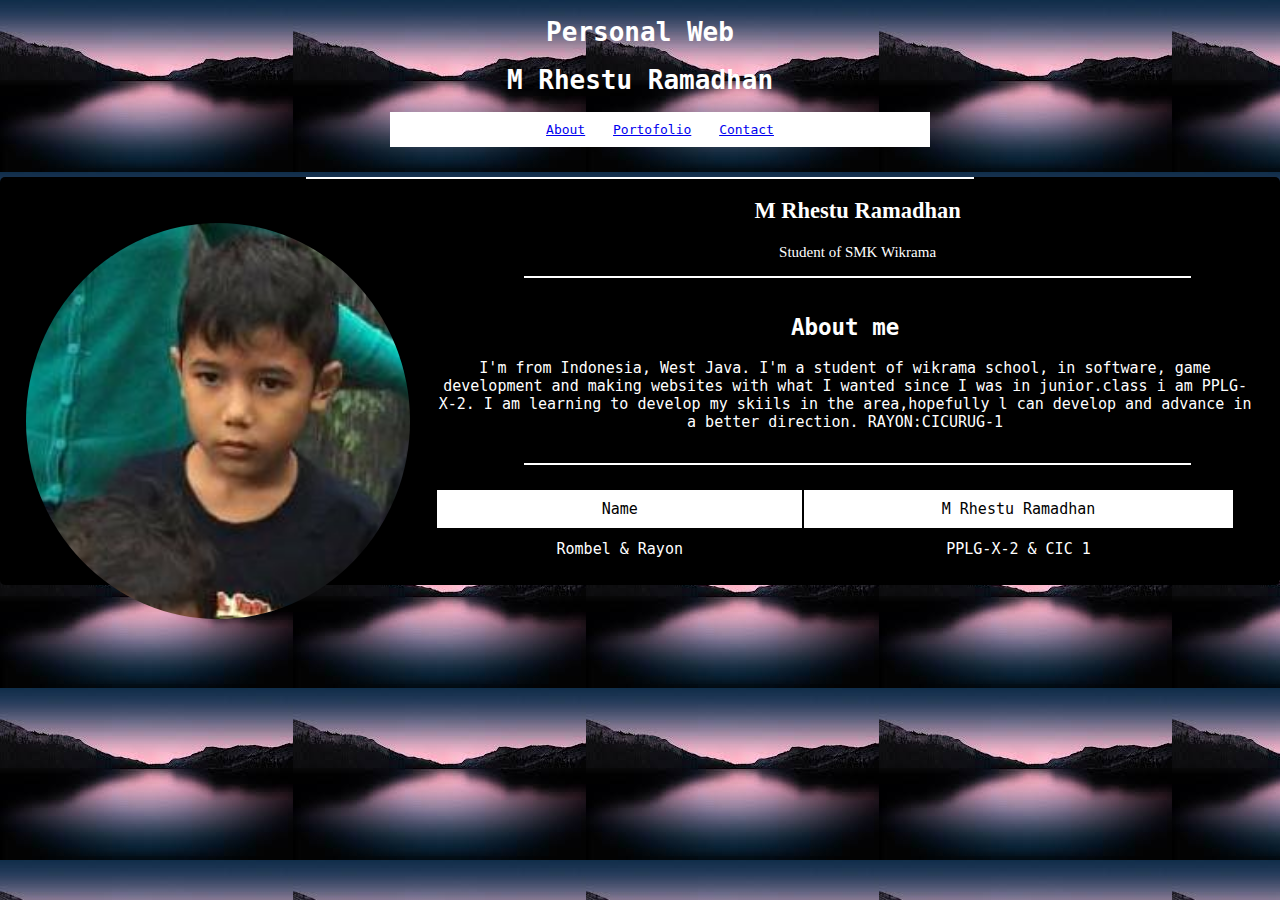
<file: index.html>
<!DOCTYPE html>
<html>
    <head>
        <meta charset="utf-8">
        <title>personal web</title>
        <link rel="stylesheet" href="style.css">
    </head>

    <body>
        <div class="container">
            <h1>Personal Web</h1>
            <h1>M Rhestu Ramadhan</h1>
            <div class="navbar">
                <ul class="list-nav">
                    <li><a href="index.html">About</a></li>
                    <li><a href="portofolio.html">Portofolio</a></li>
                    <li><a href="contact.html">Contact</a></li>
                </ul>
            </div>
        </div>
        <div class="content">
            <hr>
            <div class="content-img">
                <img src="img/poto.jpeg" class="content_IMG">
                <h2>M Rhestu Ramadhan</h2>
            <p class="content-text">
                <p>Student of SMK Wikrama</p>
            </div>
         <hr>

         <div class="section-smal">
             <h2>About me</h2>
                <p>I'm from Indonesia, West Java. I'm a student of wikrama school, in software, game development and making websites with what I wanted since I was in junior.class i am PPLG-X-2. I am learning to develop my skiils in the area,hopefully l can develop and advance in a better direction.

                    RAYON:CICURUG-1</p>
            </div>
            <hr>

            <section class="section">
                <div class="responsive-table">
                    <table>
                        <tr>
                         <td class="woi">Name</td>
                            <td class="woi">M Rhestu Ramadhan</td>
                        </tr>
                        <tr>
                            <td class="warna">Rombel & Rayon</td>
                            <td class="warna">PPLG-X-2 & CIC 1</td>
                        </tr>
                    </table>
                </div>
            </section>
        </div>
         </body>
</html>
</file>
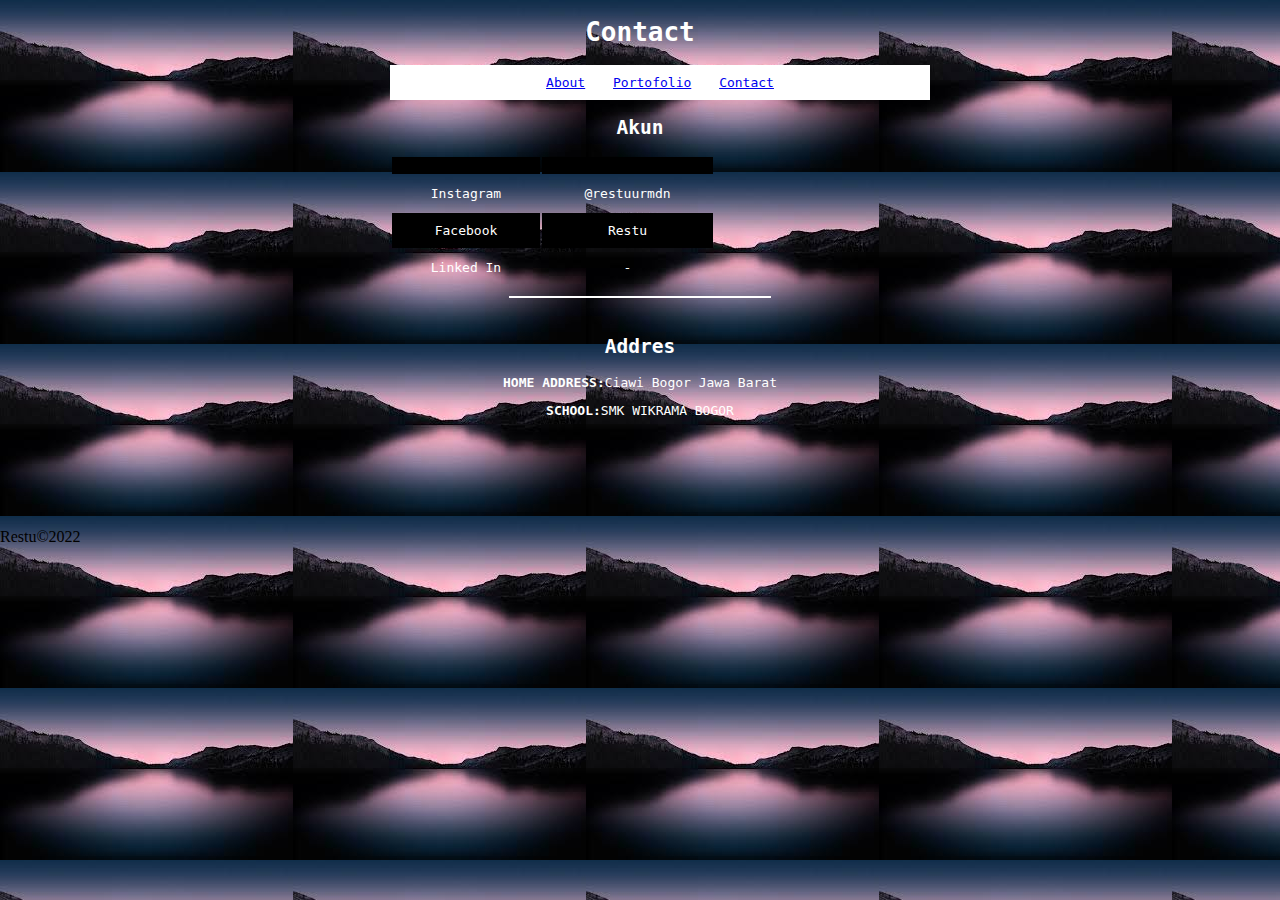
<file: contact.html>
<!DOCTYPE html>
<html>
<head>
  <meta charset="utf-8">
  <title>Restu Web</title>
  <link rel="stylesheet" type="text/css" href="style.css">
</head>
<body>
  <div class="container">
    <div class="header">
      <h1 class="text-header">Contact</h1>
    </div>
    <div class="navbar">
      <ul class="list-nav">
        <li><a href="index.html">About</a></li>
        <li><a href="portofolio.html">Portofolio</a></li>
        <li><a href="contact.html" class="active">Contact</a></li>
      </ul>
          <h2 class="section-header">Akun</h2>
            <div class="responsive-table">
              <table>
                <tr class="tr-header">
                  <th>&nbsp;</th>
              <th></th>
                </tr>
                <tr>
                  <td class="gt">Instagram</td>
                  <td>@restuurmdn</td>
                  </td>
                </tr>
                <tr>
                  <td class="gt">Facebook</td>
                  <td>Restu</td>
                </tr>
                <tr>
                  <td class="gt">Linked In</td>
                  <td>-</td>
                  </td>
                </tr>
                <tr>
                </tr>
              </table>
            </div>
        </section>
        <hr>
        <!-- Contact -->
        <section class="section">
          <h2 class="section-header">Addres</h2>
          <p><b>HOME ADDRESS:</b>Ciawi Bogor Jawa Barat</p>
          <p><b>SCHOOL:</b>SMK WIKRAMA BOGOR</p>
        </section>
      </div>
      <footer>
      </footer> 
    </div>
  </body>
  </html>
  <br>
  <br>
        <p>Restu&copy;2022</p>
    </div>
</file>
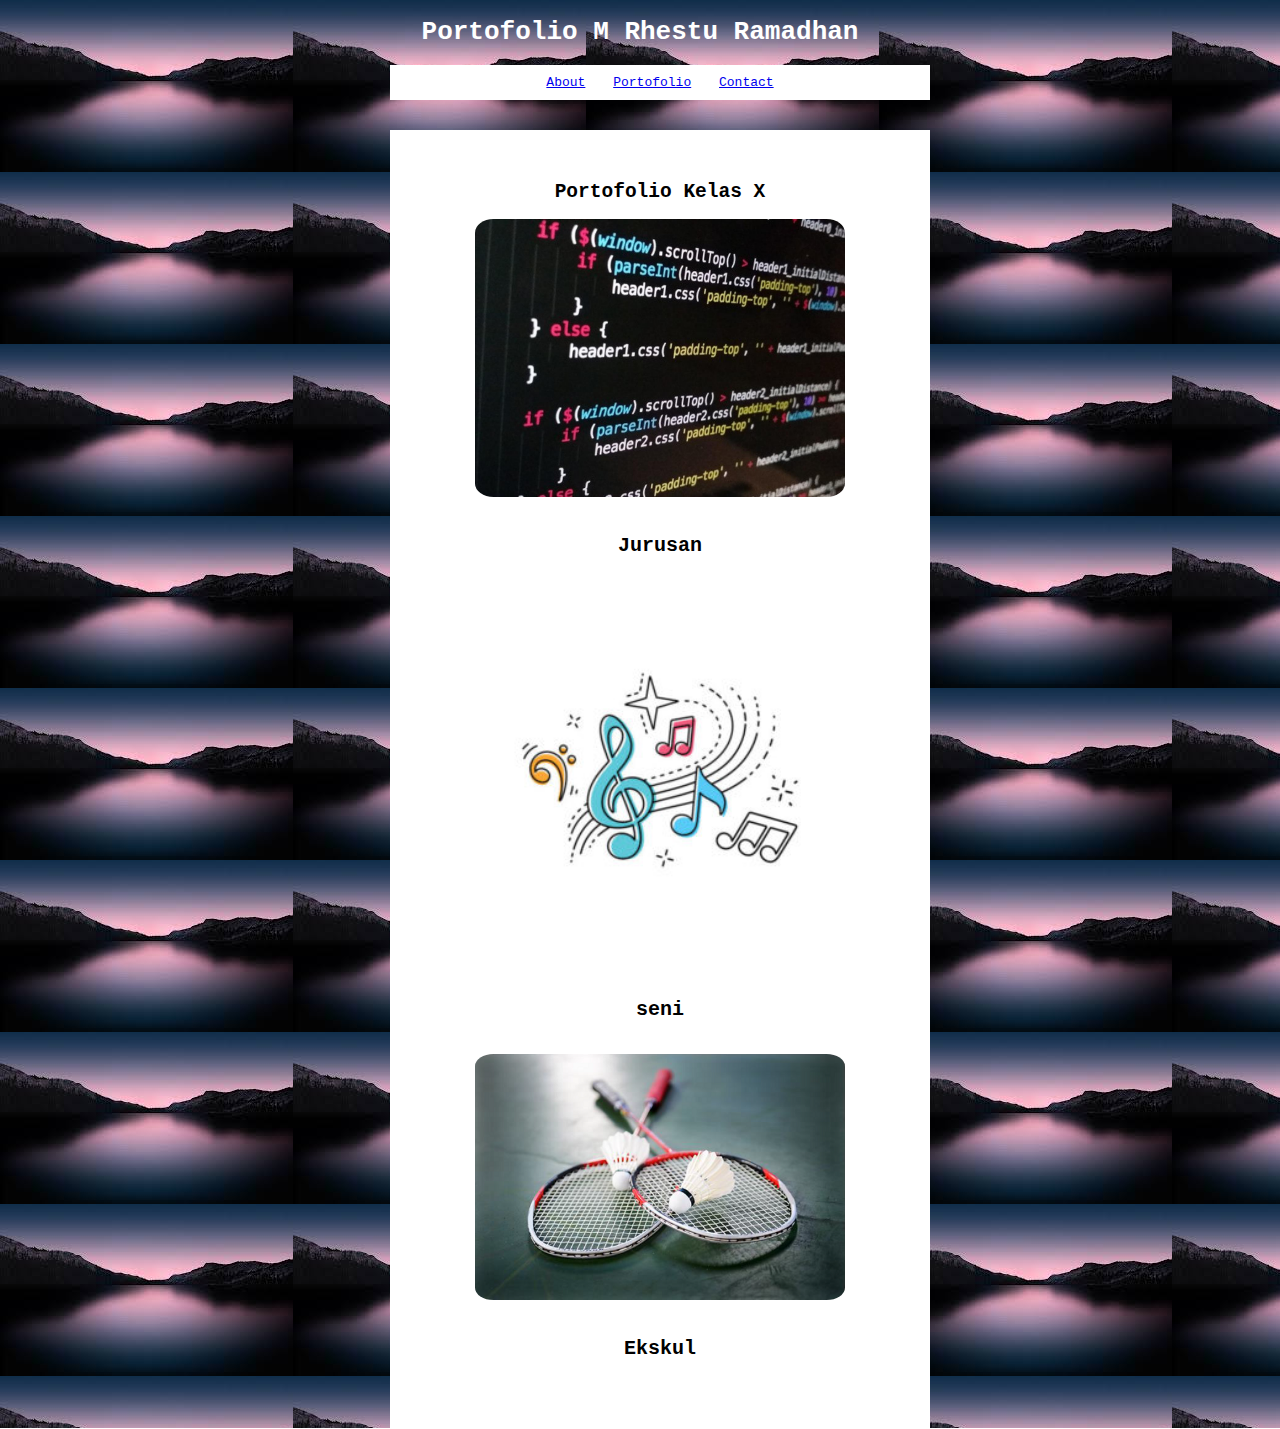
<file: portofolio.html>
<!DOCTYPE html>
<html>
  <head>
      <meta charset="utf-8">
      <title>Restu</title>
      <link rel="stylesheet" type="text/css" href="style.css">
  </head>
  <body>
      <div class="container">
         <h1>Portofolio M Rhestu Ramadhan</h1>

      <div class="navbar">

        <ul class="list-nav">
          <li><a href="index.html">About</a></li>
          <li><a href="portofolio.html">Portofolio</a></li>
         <li><a href="contact.html">Contact</a></li>
        </ul>
      </div>
      <div class="content-pp">
      <section class="section">
           <h2 class="section-header">Portofolio Kelas X</h2>
           <div class="gallery">
            <figure class="images">
              <img src="img/jurusan.jpg" class="gallery-img" />
                <figcaption>
                  <h5 class="pf">Jurusan</h5>
                </figcaption>
            </figure>
        <figure class="">
      <img src="img/seni.jpg" class="gallery-img" />
       <figcaption>
      <h5 class="pf">seni</h5>
      </figcaption>
      </figure>
      <figure class="images">
      <img src="img/bad" class="gallery-img" />
      <figcaption>
        <h5 class="pf">Ekskul</h5>
    </figcaption>
    </figure>
      </div>
     </section>
    </div>
  </div>
</body>
</html>
</file>
<file: style.css>
body{
    background-image: url(img/gmbr.jpg);
    font: 17px;
    margin: 0px;
}

.container {
    max-width: 500px;
    margin-left: auto;
    margin-right: auto;
    font-family: monospace;
    color: white;
}

h1 { text-align: center;
    font-family: monospace;
}

.navbar {
    text-align: center;
    margin-bottom: 30px;
}

.list-nav {
    background-color: white;
    width: 520px;
    padding: 10px;
    margin: 0px;
}

.list-nav li{
    display: inline-block; 
    list-style: none;
    margin-left: 10px;
    margin-right: 10px;
}

.content {
    font-size: 15px;
    text-align: center;
    background-color: black;
    border-bottom-left-radius: 5px;
    border-bottom-right-radius: 5px;
    border-top-left-radius: 5px;
    border-top-right-radius: 5px;
}

.content_IMG{
    border-radius: 400%;
    float: left;
    max-width: 30%;
    max-height: 28%;
    margin-left: 2%;
    margin-top: 2%;
    margin-right: 2%;
    margin-bottom: 1%;
}

img {
    width: 100%;
    height: 100%;
    border-radius: 5%;
}

.content-img {
    color: white;
    width: 100%;
}

.content-text{
    color: white;
    font-size: 20px;
    text-align: center;
}

.section {
    padding-top: 15px;
    padding-left: 25px;
    padding-right: 25px;
    padding-bottom: 15px;
    font-family: monospace;
    text-align: center;
}

.section-smal {
    padding-top: 10px;
    padding-left: 25px;
    padding-right: 25px;
    padding-bottom: 10px;
    font-family: Monospace;
    text-align: center;
    color: white;
}

hr {
    width: 52%;
    border: 1.5px solid white;
}

.responsive-table{
    width: 100%;
    height: 100%;
}

table {
    width: 65%;
    text-align: center;
}

td {
    text-align: center;
    padding: 10px 15px;
}

.text-left { text-align: center;}
tr:nth-child(odd) { background-color: black; color: white(11, 11, 11);}

.text-left {
    color: black
}

 tr.tr-header {
    background-color: black;
}

.gallery-img {
    width: 100%;
}

.content-pp {
    background-color: white;
    color: black;
    font-family: monospace;
    text-align: center;
    width: 100%;
    margin:auto;
    padding: 20px;
}
.warna {
    color: white;
}
.pf {
font-size: 20px;
}
.woi {
    background: white;
}
@media screen and (max-width: 360px) {
body{
    background-color: black;
}
.content{
    background-color: white;
}
}
</file>
